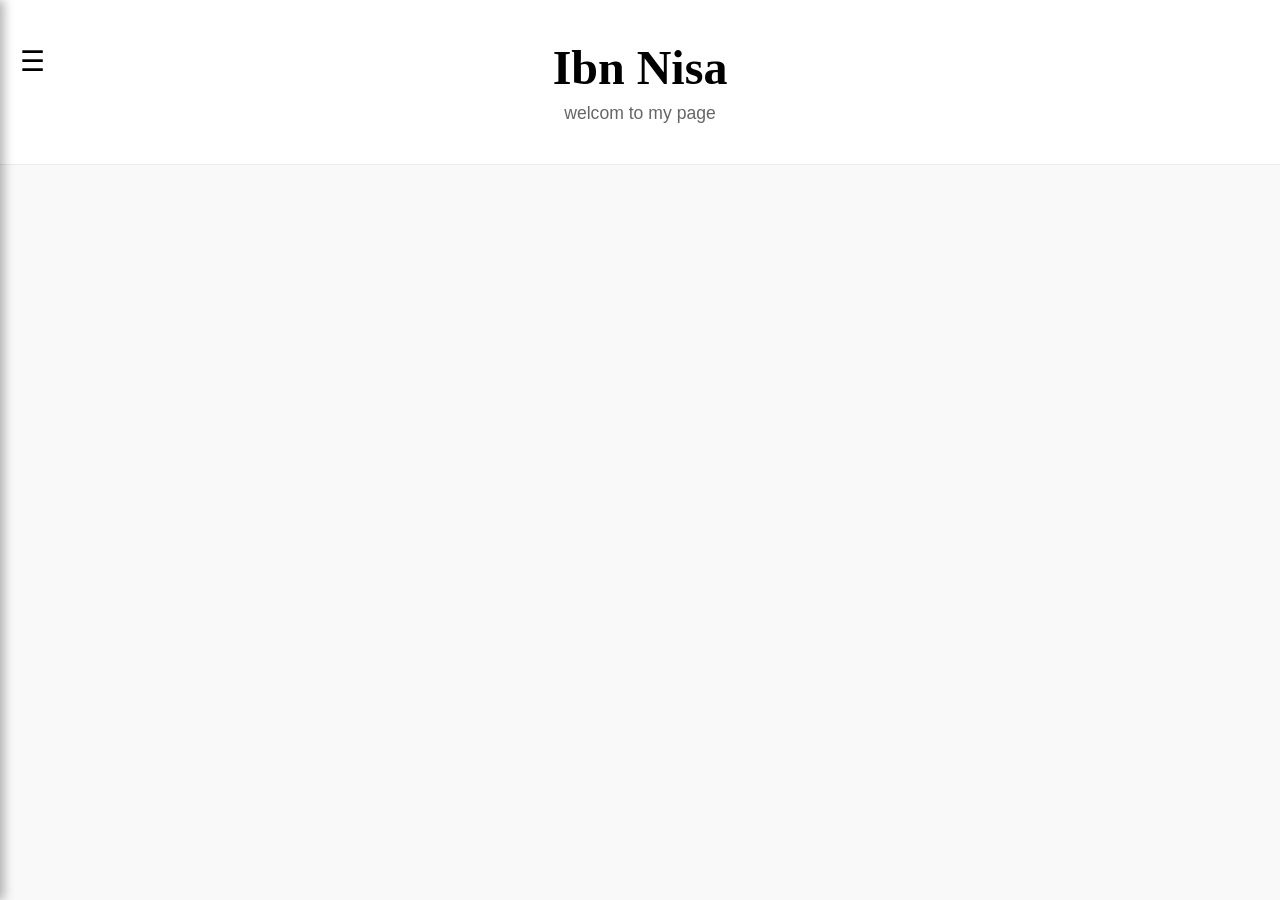
<file: index.html>
<!DOCTYPE html>
<html lang="en">
<head>
    <meta charset="UTF-8">
    <meta name="viewport" content="width=device-width, initial-scale=1.0">
    <title>Ibn Nisa Art  - Home</title>
    <style>
        /* CSS Reset and Global Styles */
        * {
            margin: 0;
            padding: 0;
            box-sizing: border-box;
        }

        body {
            font-family: Arial, sans-serif;
            background-color: #f9f9f9;
            color: #333;
        }

        /* Header Style */
        header {
            text-align: center;
            padding: 40px 20px;
            background-color: #ffffff;
            border-bottom: 1px solid #eaeaea;
            position: relative;
        }

        header h1 {
            /* Fallback to serif if 'hidayatulla' is not installed locally */
            font-family: 'hidayatulla', 'Georgia', serif;
            font-weight: bold;
            font-size: 3rem;
            color: #000000;
            margin-bottom: 8px;
        }

        header p {
            font-family: Arial, sans-serif;
            font-weight: normal;
            font-size: 1.1rem;
            color: #666666;
        }

        /* Navigation Trigger Button (Top Left Corner) */
        .menu-btn {
            position: absolute;
            left: 20px;
            top: 45px;
            font-size: 28px;
            background: none;
            border: none;
            cursor: pointer;
            color: #000000;
            transition: transform 0.2s ease;
        }

        .menu-btn:hover {
            transform: scale(1.1);
        }

        /* Black Sidebar Navigation */
        .sidebar {
            position: fixed;
            top: 0;
            left: -250px; /* Hidden default position */
            width: 250px;
            height: 100%;
            background-color: #000000; /* Pure black background */
            padding-top: 60px;
            transition: left 0.3s ease-in-out;
            box-shadow: 4px 0 10px rgba(0,0,0,0.3);
            z-index: 1000;
        }

        /* Script toggle target */
        .sidebar.active {
            left: 0;
        }

        /* Close Button inside Navigation */
        .close-btn {
            position: absolute;
            top: 15px;
            right: 20px;
            font-size: 30px;
            background: none;
            border: none;
            color: #ffffff;
            cursor: pointer;
        }

        /* Navigation List Style */
        .nav-links {
            list-style: none;
            display: flex;
            flex-direction: column;
            padding: 20px;
        }

        .nav-links li {
            margin-bottom: 25px;
        }

        .nav-links a {
            color: #ffffff;
            text-decoration: none;
            font-size: 1.2rem;
            display: block;
            transition: color 0.2s ease;
        }

        .nav-links a:hover {
            color: #cccccc; /* Subtle grey hover effect */
        }

        /* Main Content Container */
        .main-container {
            max-width: 1200px;
            margin: 50px auto;
            padding: 0 20px;
            text-align: center;
        }
    </style>
</head>
<body>

    <!-- Header Section -->
    <header>
        <!-- Toggle Button -->
        <button class="menu-btn" id="menuToggle">☰</button>
        
        <!-- Heading and Subtitle -->
        <h1>Ibn Nisa</h1>
        <p>welcom to my page</p>
    </header>

    <!-- Navigation Bar -->
    <nav class="sidebar" id="navBar">
        <button class="close-btn" id="closeMenu">&times;</button>
        <ul class="nav-links">
    <li><a href="free.html">Free Design</a></li>
    <li><a href="premium.html">Premium Design</a></li>
</ul>
    </nav>

    

    <!-- JavaScript functionality -->
    <script>
        const menuToggle = document.getElementById('menuToggle');
        const closeMenu = document.getElementById('closeMenu');
        const navBar = document.getElementById('navBar');

        // Function to open navigation panel
        menuToggle.addEventListener('click', () => {
            navBar.classList.add('active');
        });

        // Function to close navigation panel
        closeMenu.addEventListener('click', () => {
            navBar.classList.remove('active');
        });

        // Close panel if clicked outside the sidebar area
        document.addEventListener('click', (event) => {
            if (!navBar.contains(event.target) && !menuToggle.contains(event.target)) {
                navBar.classList.remove('active');
            }
        });
    </script>

</body>
</html>
</file>
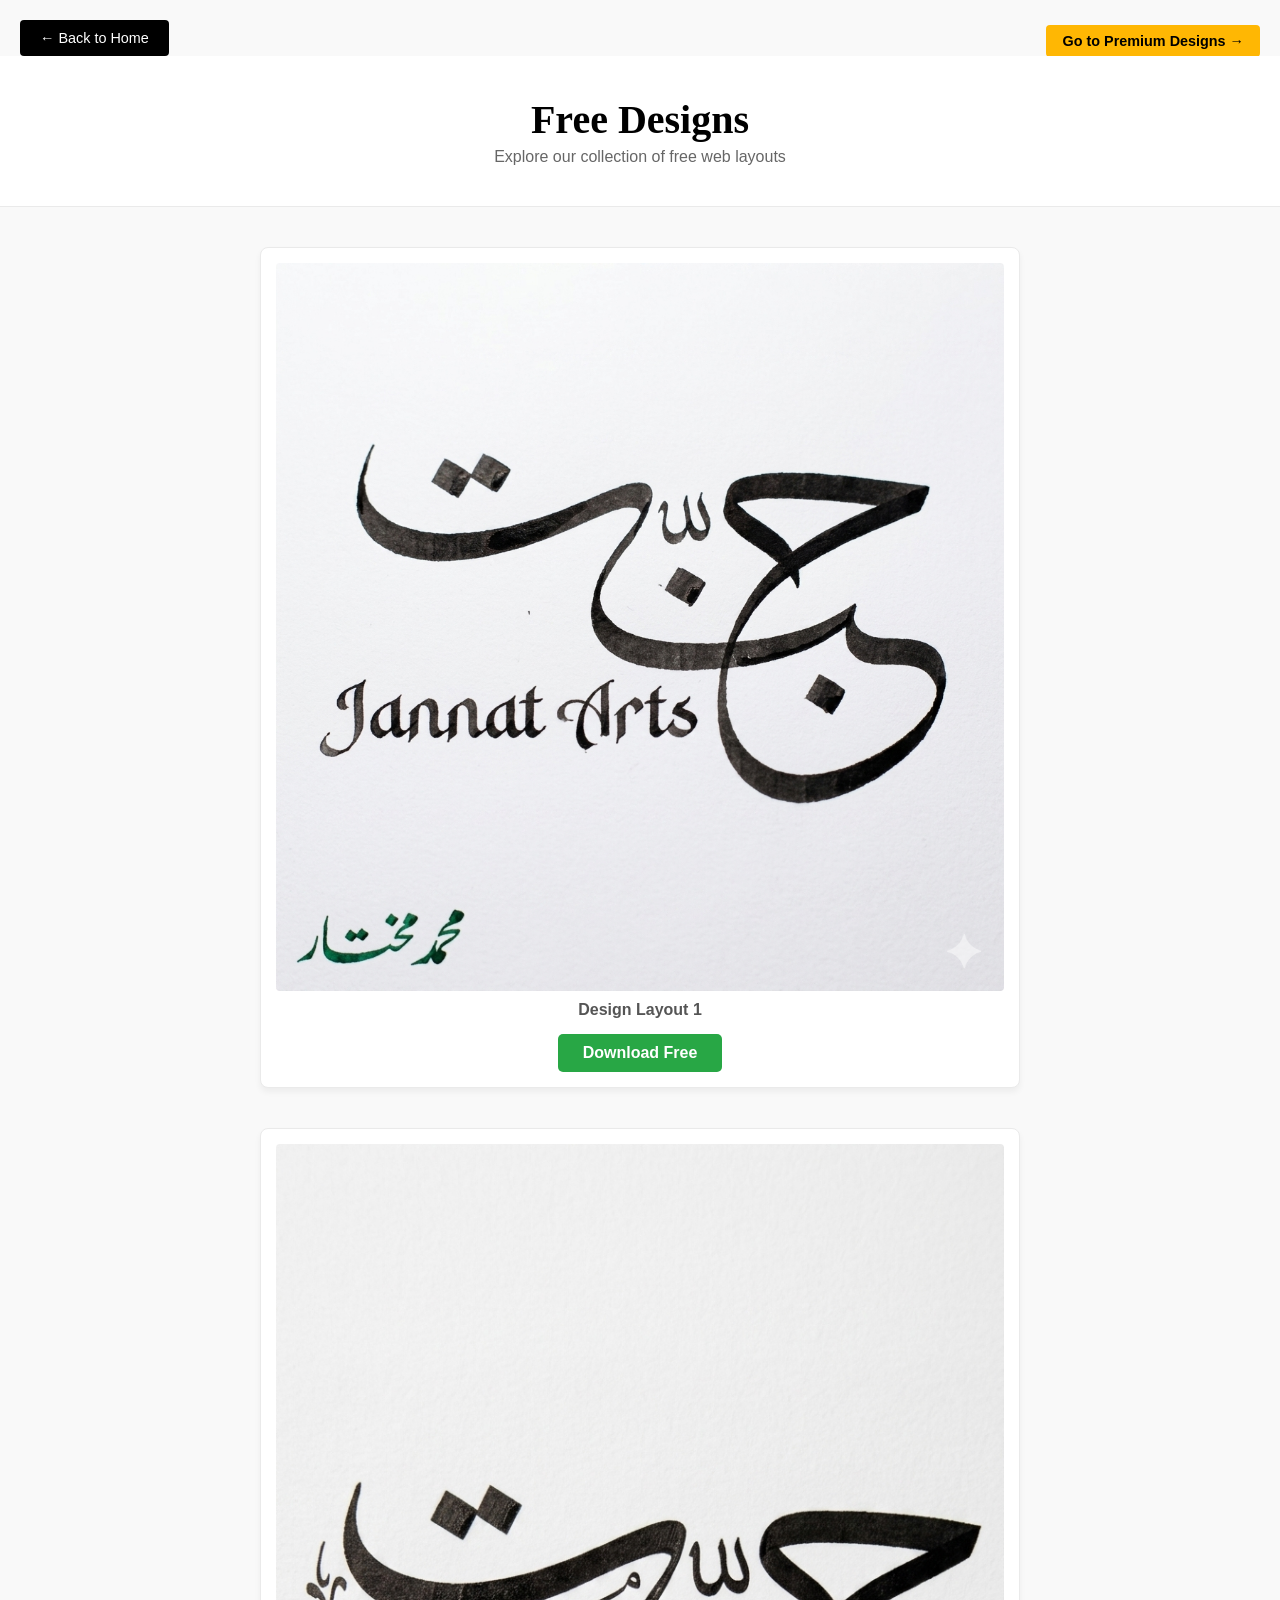
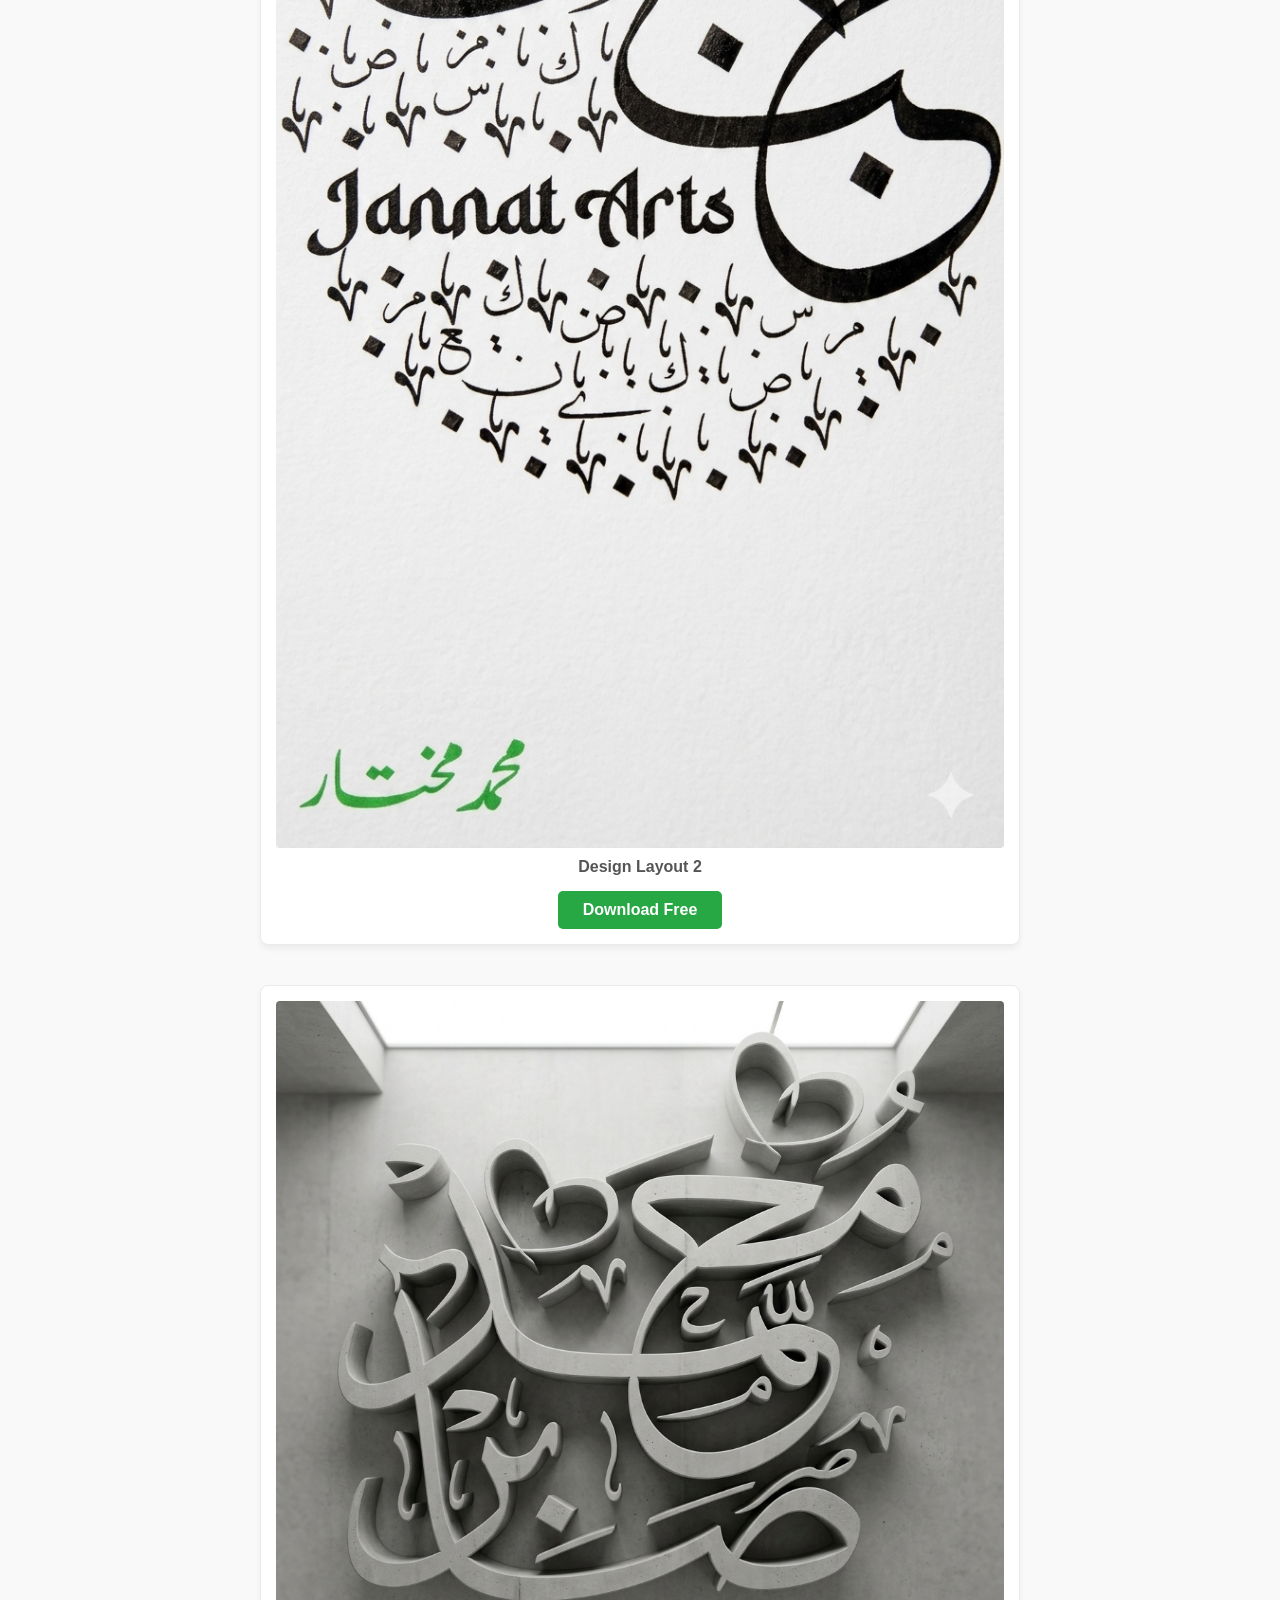
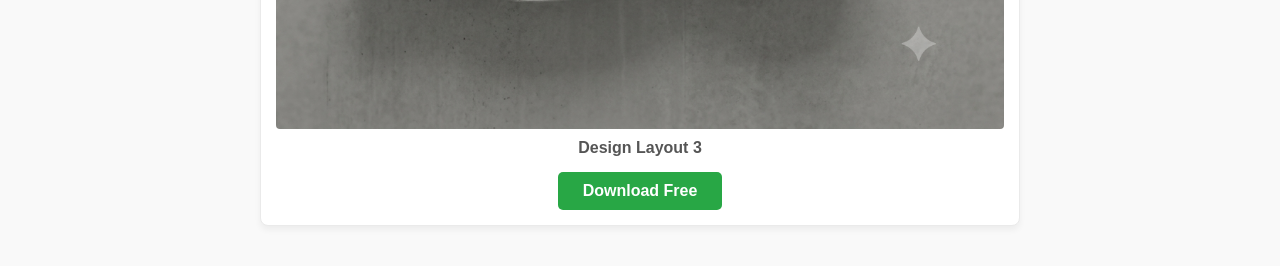
<file: free.html>
<!DOCTYPE html>
<html lang="en">
<head>
    <meta charset="UTF-8">
    <meta name="viewport" content="width=device-width, initial-scale=1.0">
    <title>Free Designs - Ibn Nisa</title>
    <!-- Yeh line CSS file ko link karti hai -->
    <link rel="stylesheet" href="free.css">
</head>
<body>

    <a href="index.html" class="back-btn">← Back to Home</a>

    <a href="premium.html" class="nav-switch-btn premium-switch">Go to Premium Designs →</a>
    <header>
      <!-- Top Right Corner Button to go to Premium page -->
        <h1>Free Designs</h1>
        <p>Explore our collection of free web layouts</p>
    </header>

    <!-- Images displayed from top to bottom -->
    <main class="image-container">
        <div class="design-item">
            <img src="imag1.png" alt="Free Design 1">
            <p>Design Layout 1</p>
          <!-- download attribute toggles the file download automatically -->
        <a href="imag1.png" download="Free_Design_1.png" class="action-btn download-btn">Download Free</a>
        </div>
        
        <div class="design-item">
            <img src="img2.png" alt="Free Design 2">
            <p>Design Layout 2</p>
          <!-- download attribute toggles the file download automatically -->
        <a href="img2.png" download="Free_Design_2.png" class="action-btn download-btn">Download Free</a>
        </div>
        
        <div class="design-item">
            <img src="img3.png" alt="Free Design 3">
            <p>Design Layout 3</p>
          <!-- download attribute toggles the file download automatically -->
        <a href="img3.png" download="Free_Design_3.png" class="action-btn download-btn">Download Free</a>
        </div>
    </main>

</body>
</html>
</file>
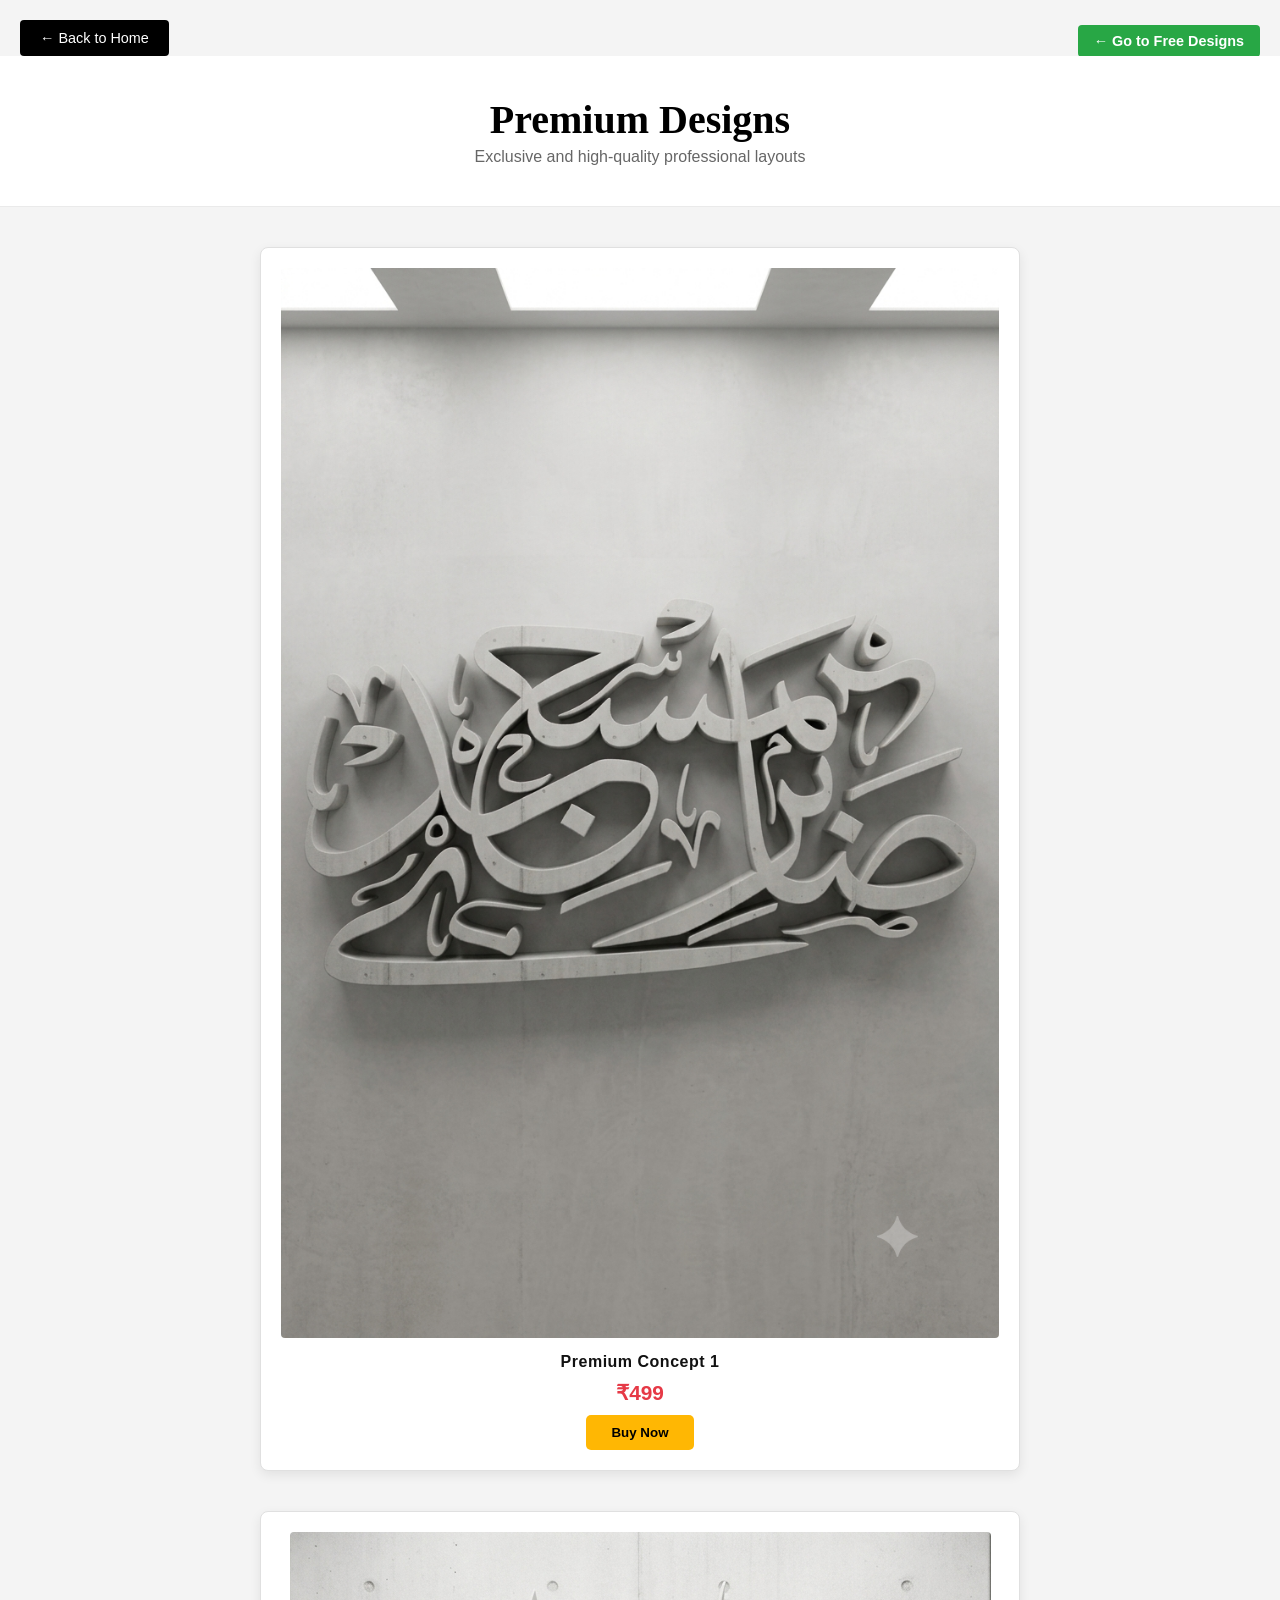
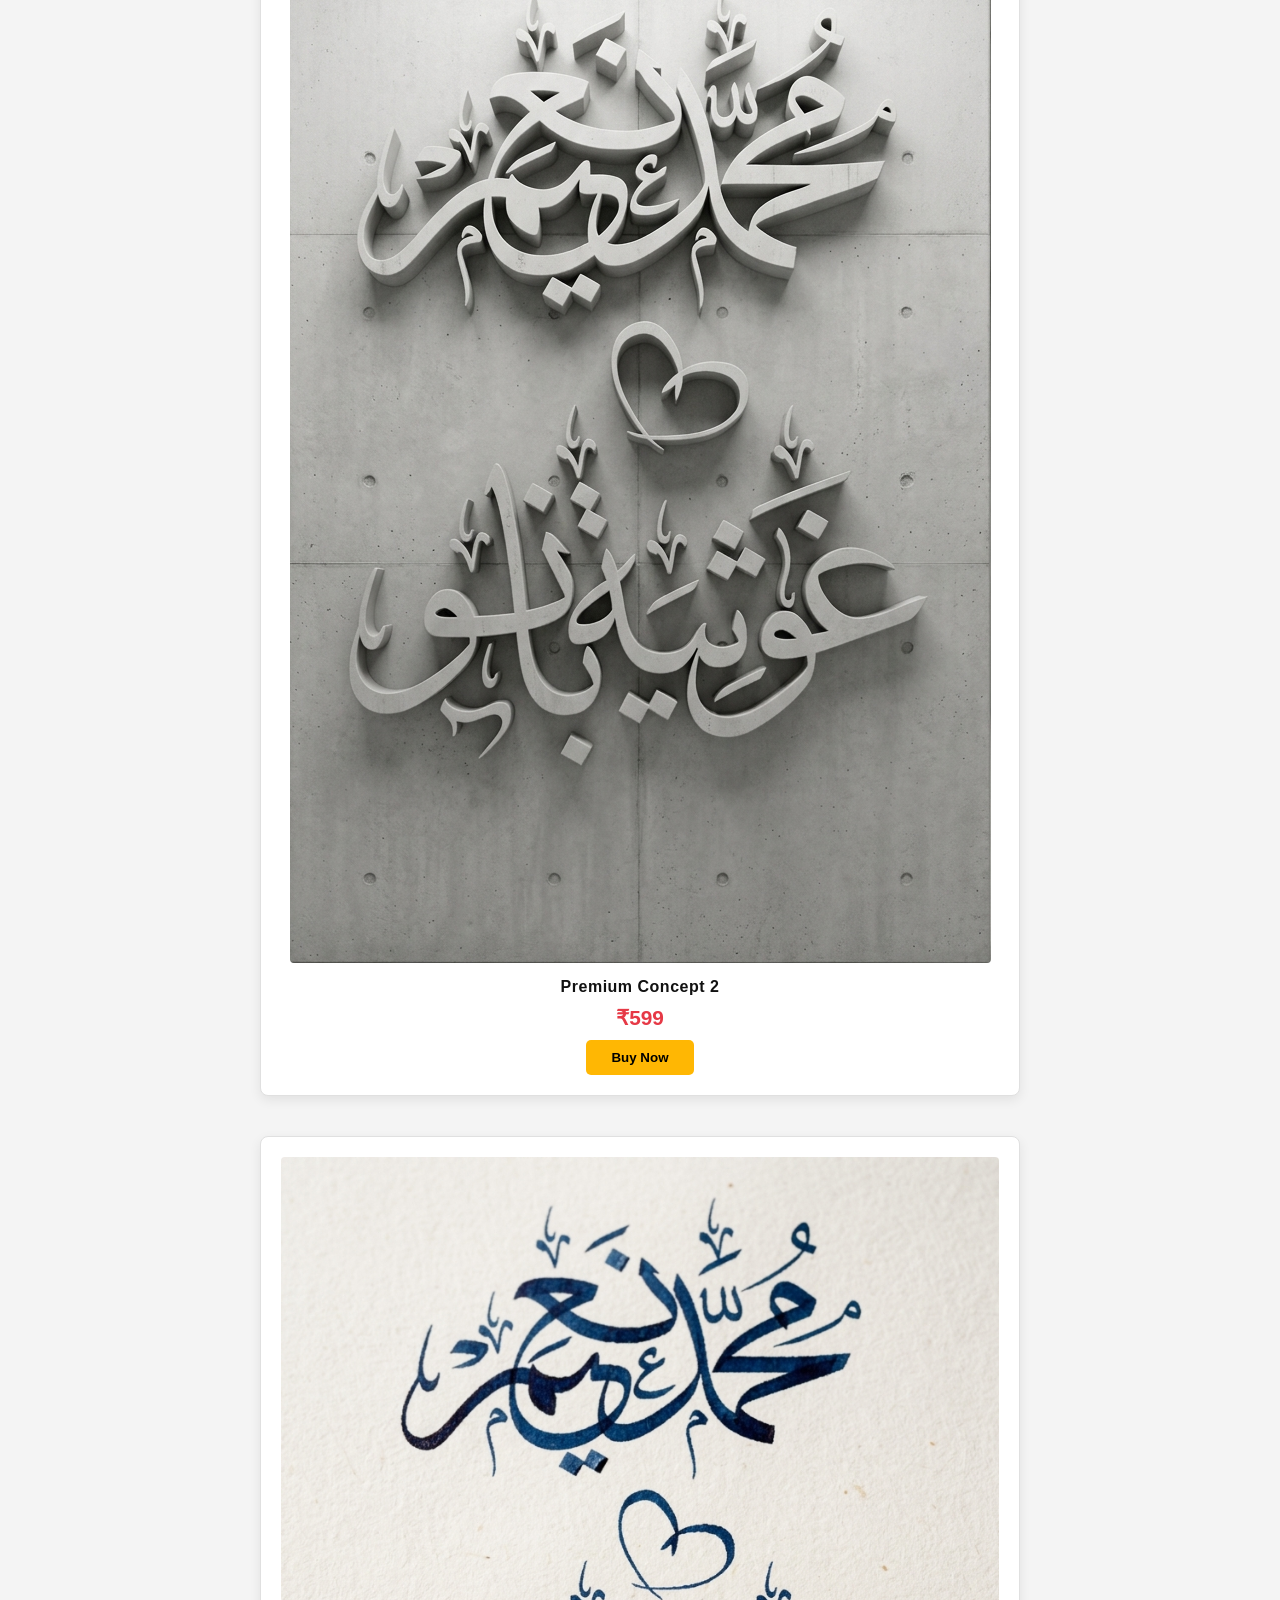
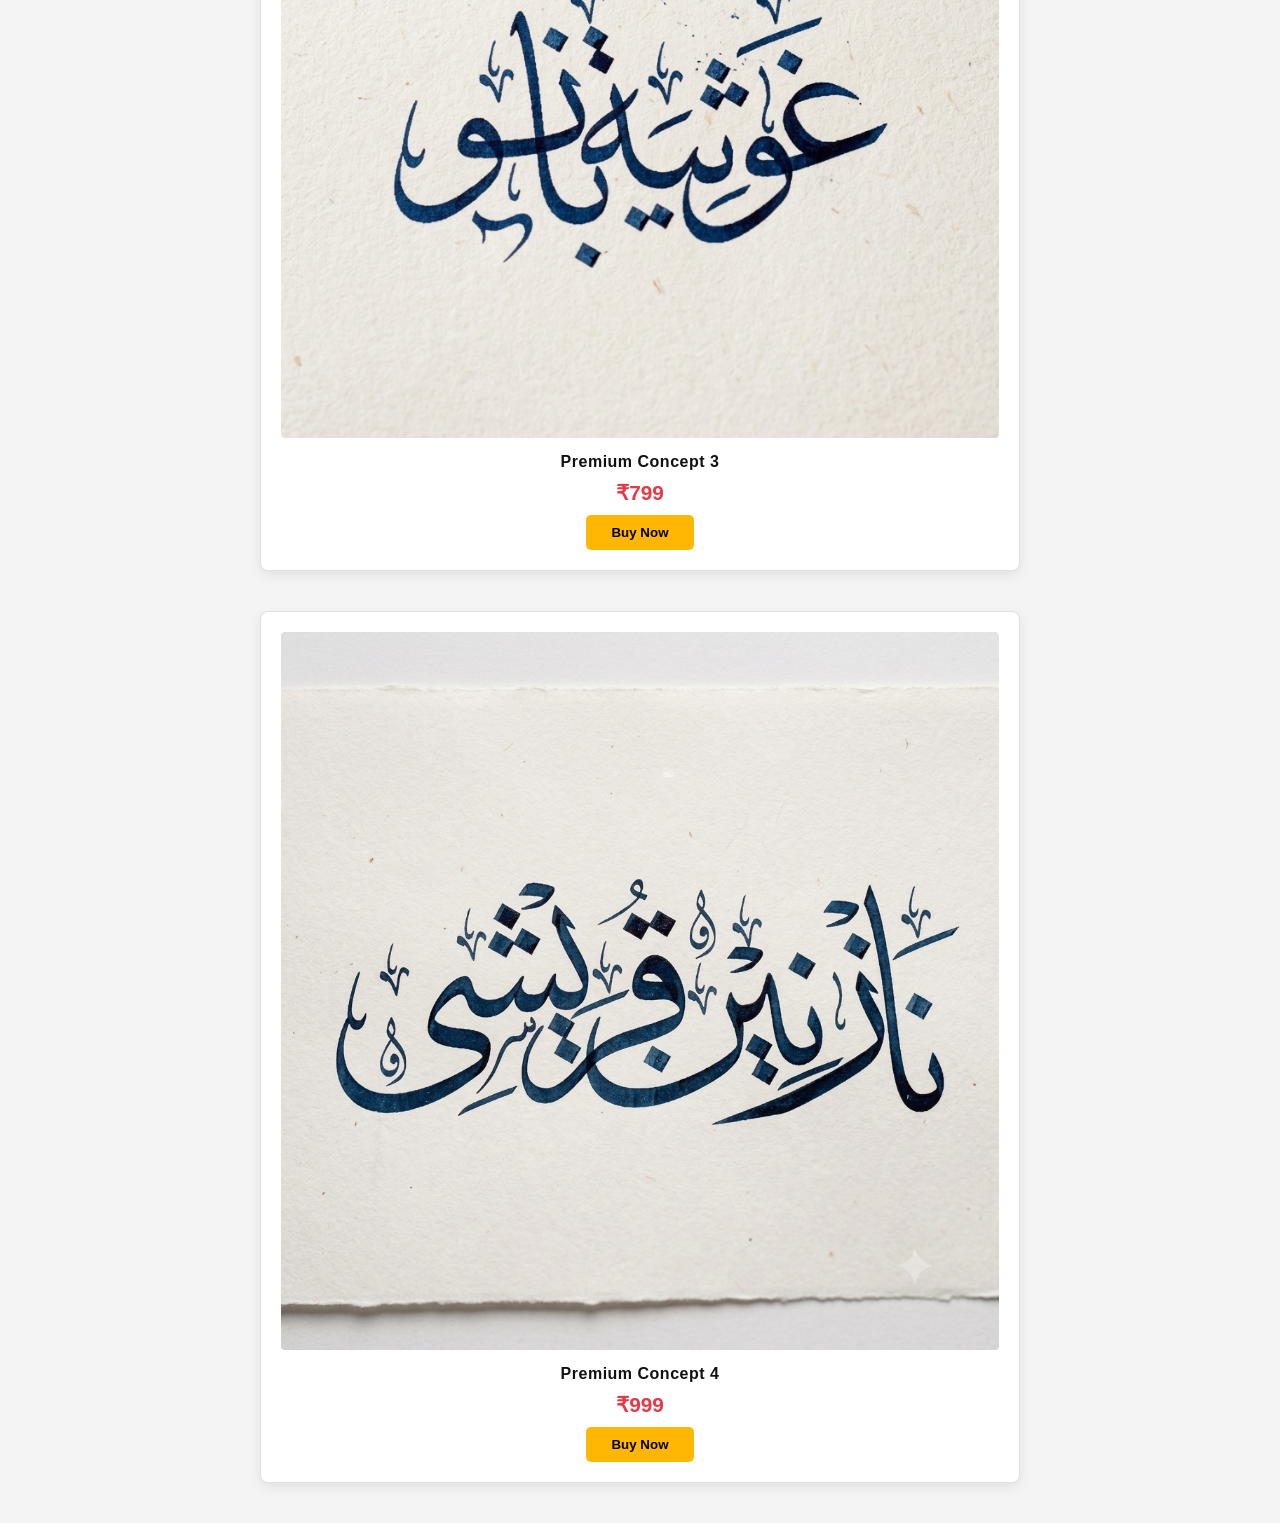
<file: premium.html>
<!DOCTYPE html>
<html lang="en">
<head>
    <meta charset="UTF-8">
    <meta name="viewport" content="width=device-width, initial-scale=1.0">
    <title>Premium Designs - Ibn Nisa</title>
<link rel="stylesheet" href="premium.css">
</head>
<body>

    <a href="index.html" class="back-btn">← Back to Home</a>

    <a href="free.html" class="nav-switch-btn free-switch">← Go to Free Designs</a>
    <header>
      <!-- Top Right Corner Button to go to Free page -->
        <h1>Premium Designs</h1>
        <p>Exclusive and high-quality professional layouts</p>
    </header>

    <!-- Images displayed from top to bottom -->
    <main class="image-container">
        <div class="design-item">
            <img src="img4.png" alt="Premium Design 4">
            <p>Premium Concept 1</p>
          <span class="price">₹499</span>
        <button class="action-btn buy-btn" onclick="processPayment('Premium Concept 1', 499)">Buy Now</button>
        </div>
        
        <div class="design-item">
            <img src="img5.png" alt="Premium Design 5">
            <p>Premium Concept 2</p>
          <span class="price">₹599</span>
        <button class="action-btn buy-btn" onclick="processPayment('Premium Concept 2', 499)">Buy Now</button>
        </div>
        
        <div class="design-item">
            <img src="img6.png" alt="Premium Design 6">
            <p>Premium Concept 3</p>
          <span class="price">₹799</span>
        <button class="action-btn buy-btn" onclick="processPayment('Premium Concept 3', 799)">Buy Now</button>
        </div>

        <div class="design-item">
            <img src="img7.png" alt="Premium Design 7">
            <p>Premium Concept 4</p>
          <span class="price">₹999</span>
        <button class="action-btn buy-btn" onclick="processPayment('Premium Concept 4', 999)">Buy Now</button>
        </div>
    </main>

</body>
</html>
</file>
<file: free.css>
* {
    margin: 0;
    padding: 0;
    box-sizing: border-box;
}

body {
    font-family: Arial, sans-serif;
    background-color: #f9f9f9;
    color: #333;
}

/* Header Style */
header {
    text-align: center;
    padding: 30px 20px;
    background-color: #ffffff;
    border-bottom: 1px solid #eaeaea;
}

header h1 {
    font-family: 'hidayatulla', 'Georgia', serif;
    font-weight: bold;
    font-size: 2.5rem;
    color: #000000;
    margin-bottom: 5px;
}

header p {
    font-size: 1rem;
    color: #666666;
}

/* Back Button */
.back-btn {
    display: inline-block;
    margin: 20px 0 0 20px;
    padding: 10px 20px;
    background-color: #000000;
    color: #ffffff;
    text-decoration: none;
    border-radius: 4px;
    font-size: 0.9rem;
}

/* Image Gallery Layout */
.image-container {
    max-width: 800px;
    margin: 40px auto;
    padding: 0 20px;
    display: flex;
    flex-direction: column;
    gap: 40px;
    align-items: center;
}

.design-item {
    width: 100%;
    background-color: #ffffff;
    padding: 15px;
    border: 1px solid #eaeaea;
    border-radius: 8px;
    box-shadow: 0 4px 6px rgba(0,0,0,0.05);
    text-align: center;
}

.design-item img {
    max-width: 100%;
    height: auto;
    border-radius: 4px;
    display: block;
    margin: 0 auto 10px auto;
}

.design-item p {
    font-weight: bold;
    color: #555;
}

/* Action Button Styles */
.action-btn {
    display: inline-block;
    margin-top: 15px;
    padding: 10px 25px;
    text-decoration: none;
    font-weight: bold;
    border-radius: 5px;
    transition: background 0.2s ease;
}

.download-btn {
    background-color: #28a745;
    color: #ffffff;
}

.download-btn:hover {
    background-color: #218838;
}
/* Header relative positioning for absolute child button placement */
header {
    position: relative;
    text-align: center;
    padding: 40px 20px;
    background-color: #ffffff;
    border-bottom: 1px solid #eaeaea;
}

/* Common style for cross page navigation buttons */
.nav-switch-btn {
    position: absolute;
    top: 25px;
    right: 20px;
    padding: 8px 16px;
    text-decoration: none;
    font-size: 0.9rem;
    font-weight: bold;
    border-radius: 4px;
    transition: background 0.2s ease, transform 0.2s ease;
}

/* Premium button theme on free page */
.premium-switch {
    background-color: #ffb703;
    color: #000000;
}

.premium-switch:hover {
    background-color: #fb8500;
    transform: scale(1.02);
}
</file>
<file: premium.css>
* {
    margin: 0;
    padding: 0;
    box-sizing: border-box;
}

body {
    font-family: Arial, sans-serif;
    background-color: #f4f4f4;
    color: #333;
}

/* Header Style */
header {
    text-align: center;
    padding: 30px 20px;
    background-color: #ffffff;
    border-bottom: 1px solid #eaeaea;
}

header h1 {
    font-family: 'hidayatulla', 'Georgia', serif;
    font-weight: bold;
    font-size: 2.5rem;
    color: #000000;
    margin-bottom: 5px;
}

header p {
    font-size: 1rem;
    color: #666666;
}

/* Back Button */
.back-btn {
    display: inline-block;
    margin: 20px 0 0 20px;
    padding: 10px 20px;
    background-color: #000000;
    color: #ffffff;
    text-decoration: none;
    border-radius: 4px;
    font-size: 0.9rem;
}

/* Image Gallery Layout */
.image-container {
    max-width: 800px;
    margin: 40px auto;
    padding: 0 20px;
    display: flex;
    flex-direction: column;
    gap: 40px;
    align-items: center;
}

.design-item {
    width: 100%;
    background-color: #ffffff;
    padding: 20px;
    border: 1px solid #e0e0e0;
    border-radius: 8px;
    box-shadow: 0 4px 12px rgba(0,0,0,0.08);
    text-align: center;
}

.design-item img {
    max-width: 100%;
    height: auto;
    border-radius: 4px;
    display: block;
    margin: 0 auto 15px auto;
}

.design-item p {
    font-weight: bold;
    color: #111;
    letter-spacing: 0.5px;
}

/* Price and Button Styles */
.price {
    display: block;
    font-size: 1.3rem;
    font-weight: bold;
    color: #e63946;
    margin-top: 10px;
}

.action-btn {
    display: inline-block;
    margin-top: 10px;
    padding: 10px 25px;
    font-weight: bold;
    border: none;
    border-radius: 5px;
    cursor: pointer;
    transition: background 0.2s ease;
}

.buy-btn {
    background-color: #ffb703;
    color: #000000;
}

.buy-btn:hover {
    background-color: #fb8500;
}
/* Header relative positioning for absolute child button placement */
header {
    position: relative;
    text-align: center;
    padding: 40px 20px;
    background-color: #ffffff;
    border-bottom: 1px solid #eaeaea;
}

/* Common style for cross page navigation buttons */
.nav-switch-btn {
    position: absolute;
    top: 25px;
    right: 20px;
    padding: 8px 16px;
    text-decoration: none;
    font-size: 0.9rem;
    font-weight: bold;
    border-radius: 4px;
    transition: background 0.2s ease, transform 0.2s ease;
}

/* Free button theme on premium page */
.free-switch {
    background-color: #28a745;
    color: #ffffff;
}

.free-switch:hover {
    background-color: #218838;
    transform: scale(1.02);
}
</file>
